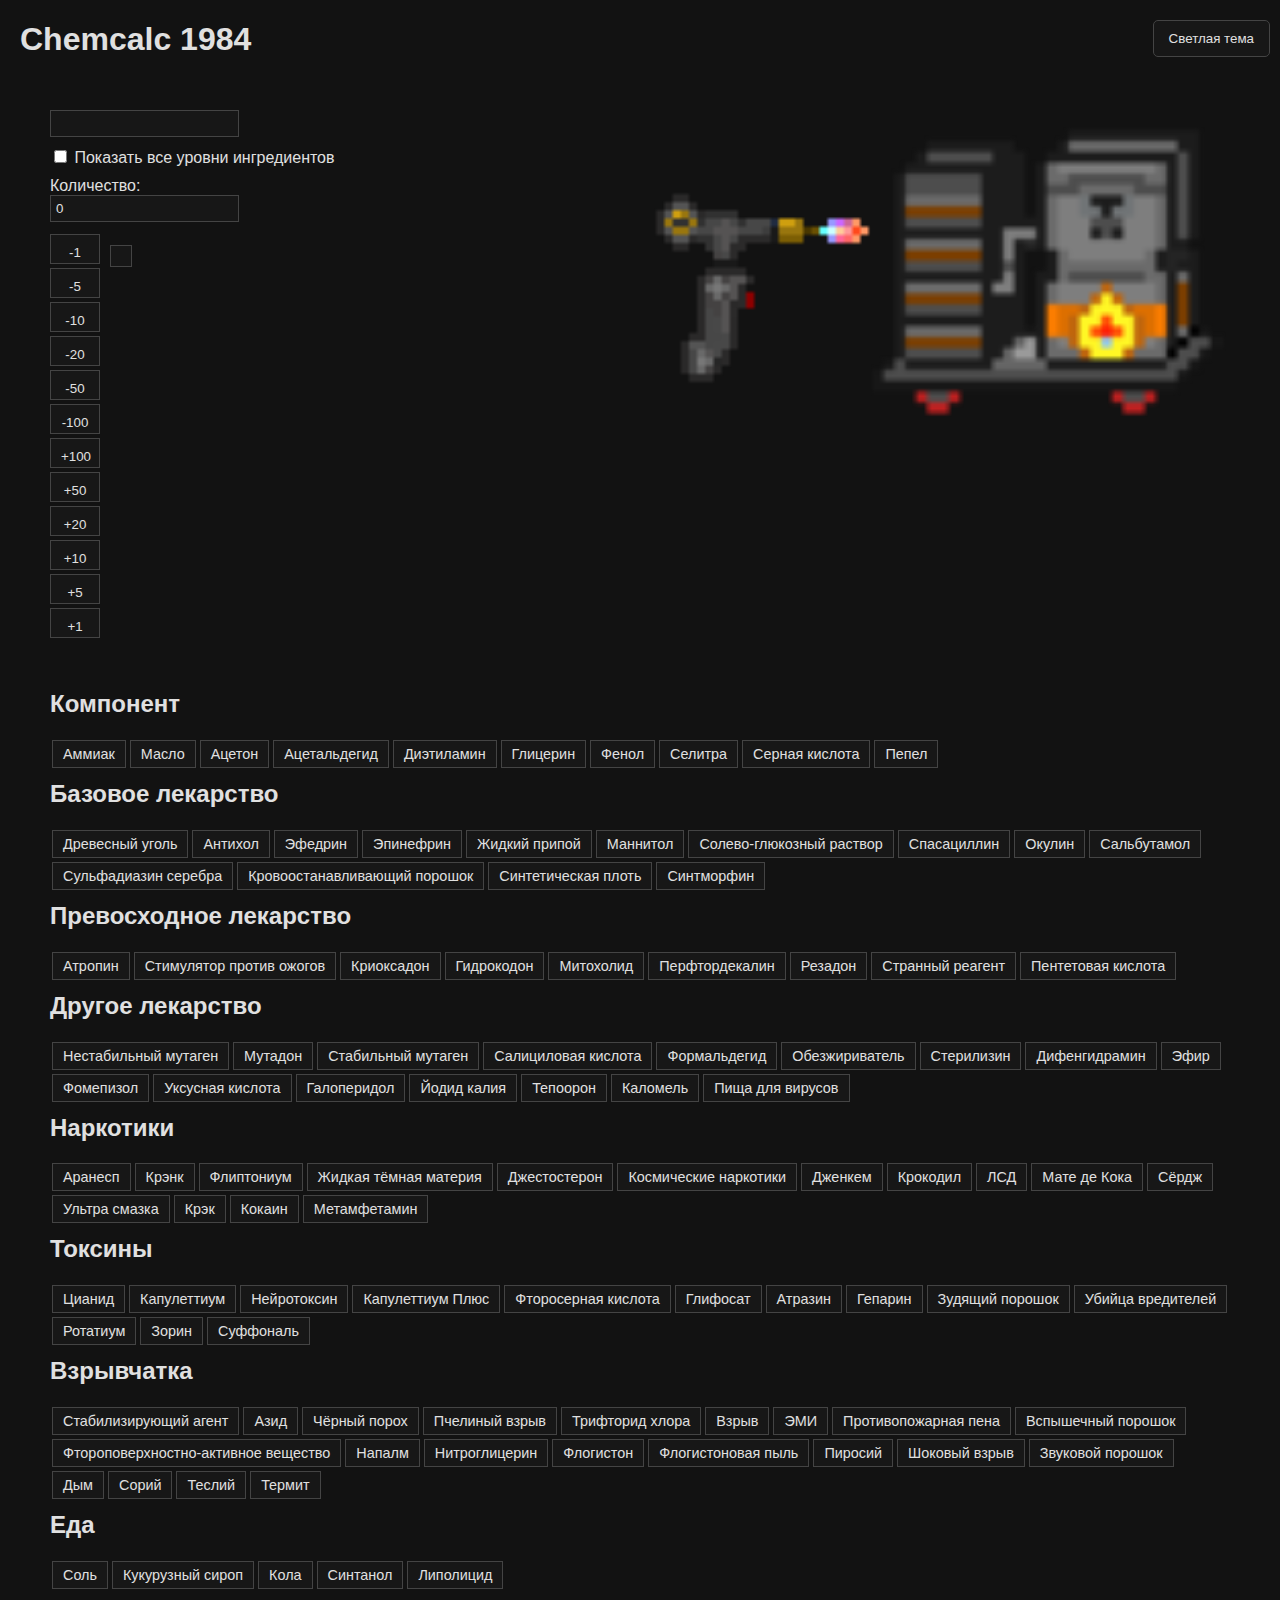
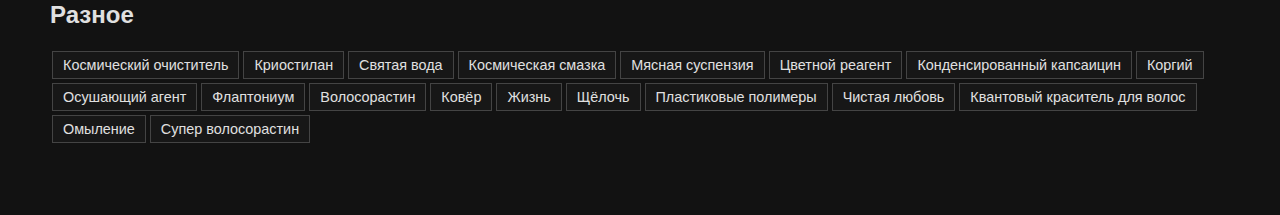
<file: index.html>
<!DOCTYPE html>
<html lang="en">
<head>
    <meta charset="UTF-8">
    <meta name="viewport" content="width=device-width, initial-scale=1.0">
    <title>Химический калькулятор</title>
    <link rel="stylesheet" href="style.css">
    <style>
        @media screen and (max-width: 768px) {
            .container {
                flex-direction: column;
                align-items: center;
            }

            .right-panel {
                display: none; /* Скрыть правую панель на мобильных устройствах */
            }
        }
    </style>
</head>
<body class="dark-theme">
    <h1>Chemcalc 1984</h1>
    <button class="theme-toggle-button" onclick="toggleTheme()">Светлая тема</button>

    <div class="container">
        <div class="panels">
            <div class="left-panel">
                <form id="calc-form">
                    <input type="text" id="substance" name="substance">
                    <label for="hide_base_ingredients">
                        <input type="checkbox" id="hide_base_ingredients" onchange="calculate()">
                        Показать все уровни ингредиентов
                    </label>
                    <label for="quantity">Количество:</label>
                    <input type="number" id="quantity" name="quantity" value="0" onkeydown="handleKeyDown(event)">
                    <div class="quantity-control">
                        <div class="quantity-buttons">
                            <div class="quantity-buttons2">
                                <button type="button" onclick="changeQuantity(-1)">-1</button>
                                <button type="button" onclick="changeQuantity(-5)">-5</button>
                                <button type="button" onclick="changeQuantity(-10)">-10</button>
                                <button type="button" onclick="changeQuantity(-20)">-20</button>
                                <button type="button" onclick="changeQuantity(-50)">-50</button>
                                <button type="button" onclick="changeQuantity(-100)">-100</button>
                                <button type="button" onclick="changeQuantity(100)">+100</button>
                                <button type="button" onclick="changeQuantity(50)">+50</button>
                                <button type="button" onclick="changeQuantity(20)">+20</button>
                                <button type="button" onclick="changeQuantity(10)">+10</button>
                                <button type="button" onclick="changeQuantity(5)">+5</button>
                                <button type="button" onclick="changeQuantity(1)">+1</button>
                            </div>
                            <div class="result-class">
                                <pre id="result"></pre>
                            </div>
                        </div>
                    </div>
                </form>
            </div>
        <div class="right-panel">
            <img src="ad.png" alt="Your Image" style="max-width: 100%; height: auto;">
        </div>
        </div>
    <div class="recipe-panel">
        <div class="bottom-panel">
            <div id="recipe_buttons" class="recipe-buttons-container">
                <h2 id="recipe_category_title"></h2>
            </div>
        </div>
    </div>
    </div>
    <script>
        let baseIngredients = {};
        let recipes = {};
        let comments = {};
        let sortedRecipesByType = {};

        // Загрузка JSON-файла
        fetch('recipes.json')
            .then(response => response.json())
            .then(data => {
                baseIngredients = data.base_ingredients;
                recipes = data.recipes;
                comments = data.comments;

                // Сортировка рецептов по типам
                let recipesByType = {};
                for (const [recipeName, recipeInfo] of Object.entries(recipes)) {
                    const recipeType = recipeInfo.type;
                    if (!recipesByType[recipeType]) {
                        recipesByType[recipeType] = [];
                    }
                    recipesByType[recipeType].push(recipeName);
                }

                // Заданный порядок сортировки категорий
                const categoryOrder = [
                    "Компонент", "Базовое лекарство", "Превосходное лекарство", "Другое лекарство",
                    "Наркотики", "Токсины", "Взрывчатка", "Еда", "Разное"
                ];

                // Сортировка словаря по заданному порядку категорий
                sortedRecipesByType = {};
                categoryOrder.forEach(category => {
                    if (recipesByType[category]) {
                        sortedRecipesByType[category] = recipesByType[category];
                    }
                });

                console.log('Sorted recipes by type:', sortedRecipesByType); // Debug information

                // Обновление кнопок рецептов
                updateRecipeButtons();
            })
            .catch(error => {
                console.error('Error fetching the JSON file:', error);
            });

        function updateRecipeButtons() {
            const recipeButtonsContainer = document.getElementById('recipe_buttons');
            recipeButtonsContainer.innerHTML = ''; // Очистка контейнера перед добавлением кнопок

            for (const [category, recipes] of Object.entries(sortedRecipesByType)) {
                const categoryTitle = document.createElement('h2');
                categoryTitle.textContent = category;
                recipeButtonsContainer.appendChild(categoryTitle);

                recipes.forEach(recipe => {
                    const button = document.createElement('button');
                    button.type = 'button';
                    button.className = 'recipe-button';
                    button.textContent = recipe;
                    button.onclick = () => selectRecipe(recipe);
                    recipeButtonsContainer.appendChild(button);
                });
            }
        }

        function selectRecipe(recipe) {
            document.getElementById('substance').value = recipe;
            calculate();
        }

        function calculate() {
            const substance = document.getElementById('substance').value;
            const quantity = document.getElementById('quantity').value;
            const includeSublevels = document.getElementById('hide_base_ingredients').checked;
            const result = calculateIngredients(substance, quantity);
            let formattedResult = formatIngredients(result, includeSublevels);

            // Добавление информации о температуре и комментарии, если они есть в рецепте
            if (recipes[substance]) {
                const heatInfo = recipes[substance].heat;
                if (heatInfo && heatInfo.required) {
                    formattedResult += `\nНагреть до ${heatInfo.temperature}°K.`;
                }
                if (substance in comments) {
                    formattedResult += `\nКомментарий: ${comments[substance]}`;
                }
            }

            document.getElementById('result').innerText = formattedResult;
        }

        function calculateIngredients(substance, quantity) {
            if (baseIngredients[substance]) {
                return { [substance]: { quantity: quantity, components: {} } };
            }
            if (!recipes[substance]) {
                return {};
            }
            let result = {};
            const ingredients = recipes[substance].ingredients;
            const outputQty = recipes[substance].output;
            const multiplier = quantity / outputQty;
            for (const [ingredient, amount] of Object.entries(ingredients)) {
                const subResult = calculateIngredients(ingredient, amount * multiplier);
                if (result[ingredient]) {
                    for (const [subIngredient, subInfo] of Object.entries(subResult)) {
                        if (result[ingredient].components[subIngredient]) {
                            result[ingredient].components[subIngredient].quantity += subInfo.quantity;
                        } else {
                            result[ingredient].components[subIngredient] = subInfo;
                        }
                    }
                } else {
                    result[ingredient] = { quantity: amount * multiplier, components: subResult };
                }
            }
            return result;
        }

        function formatIngredients(ingredients, includeSublevels = true, level = 0) {
            let resultStr = '';
            const indent = '💨'.repeat(level);
            for (const [ingredient, info] of Object.entries(ingredients)) {
                let ingredientStr = `🐖${indent}${ingredient}: ${info.quantity.toFixed(2)}`;
                if (recipes[ingredient] && recipes[ingredient].heat.required) {
                    ingredientStr += ` 🔥`;
        }
        resultStr += ingredientStr + '\n';
        if (includeSublevels && info.components) {
            resultStr += formatIngredients(info.components, includeSublevels, level + 1);
        }
    }
    return resultStr;
}

        function changeQuantity(amount) {
            const quantityInput = document.getElementById('quantity');
            let currentQuantity = parseInt(quantityInput.value) || 0;
            currentQuantity += amount;
            if (currentQuantity < 0) currentQuantity = 0;
            quantityInput.value = currentQuantity;
            calculate();
        }

        function handleKeyDown(event) {
            if (event.key === 'Enter') {
                event.preventDefault();
                calculate();
            }
        }

        function toggleTheme() {
            const body = document.body;
            const button = document.querySelector('.theme-toggle-button');
            body.classList.toggle('dark-theme');
            if (body.classList.contains('dark-theme')) {
                button.textContent = 'Светлая тема';
                button.classList.add('dark');
            } else {
                button.textContent = 'Темная тема';
                button.classList.remove('dark');
            }
        }
    </script>
</body>
</html>
</file>
<file: style.css>
body {
    font-family: Arial, sans-serif;
    margin: 20px;
}


.container {
    display: flex;
    flex-direction: column;
}

form {
    margin-bottom: 20px;
}

label {
    display: block;
    margin-top: 10px;
}

input[type="text"], input[type="number"] {
    display: block;
    margin-bottom: 10px;
    padding: 5px;
    box-sizing: border-box;
}

button {
    margin-top: 10px;
    padding: 10px;
}

pre {
    background: #f4f4f4;
    padding: 10px;
    border: 1px solid #ddd;
}

.quantity-control {
    display: flex;
    align-items: center;
}

.quantity-buttons {
    display: flex;
    flex-direction: row;
    gap: 10px;
}
.quantity-buttons2 {
    display: flex;
    flex-direction: column;
}

.quantity-buttons button {
    width: 50px;
    height: 30px;
    margin: 2px 0;
}

#recipe_buttons {
    margin-bottom: 20px;
}

.recipe-button {
    margin: 5px;
    padding: 10px;
    border: 1px solid #333;
    background-color: #f0f0f0;
    cursor: pointer;
}

.dark-theme {
    background-color: #121212;
    color: #e0e0e0;
}

.dark-theme input,
.dark-theme button,
.dark-theme select,
.dark-theme textarea,
.dark-theme pre {
    background-color: #171717;
    color: #e0e0e0;
    border: 1px solid #444;
}

.container {
    display: flex;
    padding: 20px;
}

.left-panel {
    flex: 1;
    padding: 10px;
}

.recipe-panel {
    direction: flex;
    flex-direction: row;
}

.bottom-panel {
    padding: 10px;
}

.recipe-button {
    display: inline-block;
    margin: 2px;
    padding: 5px 10px;
    font-size: 0.9em;
}

.recipe-buttons-container {
    display: flex;
    flex-wrap: wrap;
}

.recipe-buttons-container h2 {
    width: 100%;
    margin-top: 10px;
}

.theme-toggle-button {
    position: fixed;
    top: 10px;
    right: 10px;
    padding: 10px 15px;
    background-color: #007bff;
    color: #fff;
    border: none;
    border-radius: 5px;
    cursor: pointer;
}

.theme-toggle-button.dark {
    background-color: #444;
}

.recipe-button:hover {
    background-color: #ddd;
}

.panels {
    display: flex;
    flex-direction: row;
}

.right-panel {
    display: flex;
    flex-direction: column;
    gap: 10px;
}
</file>
